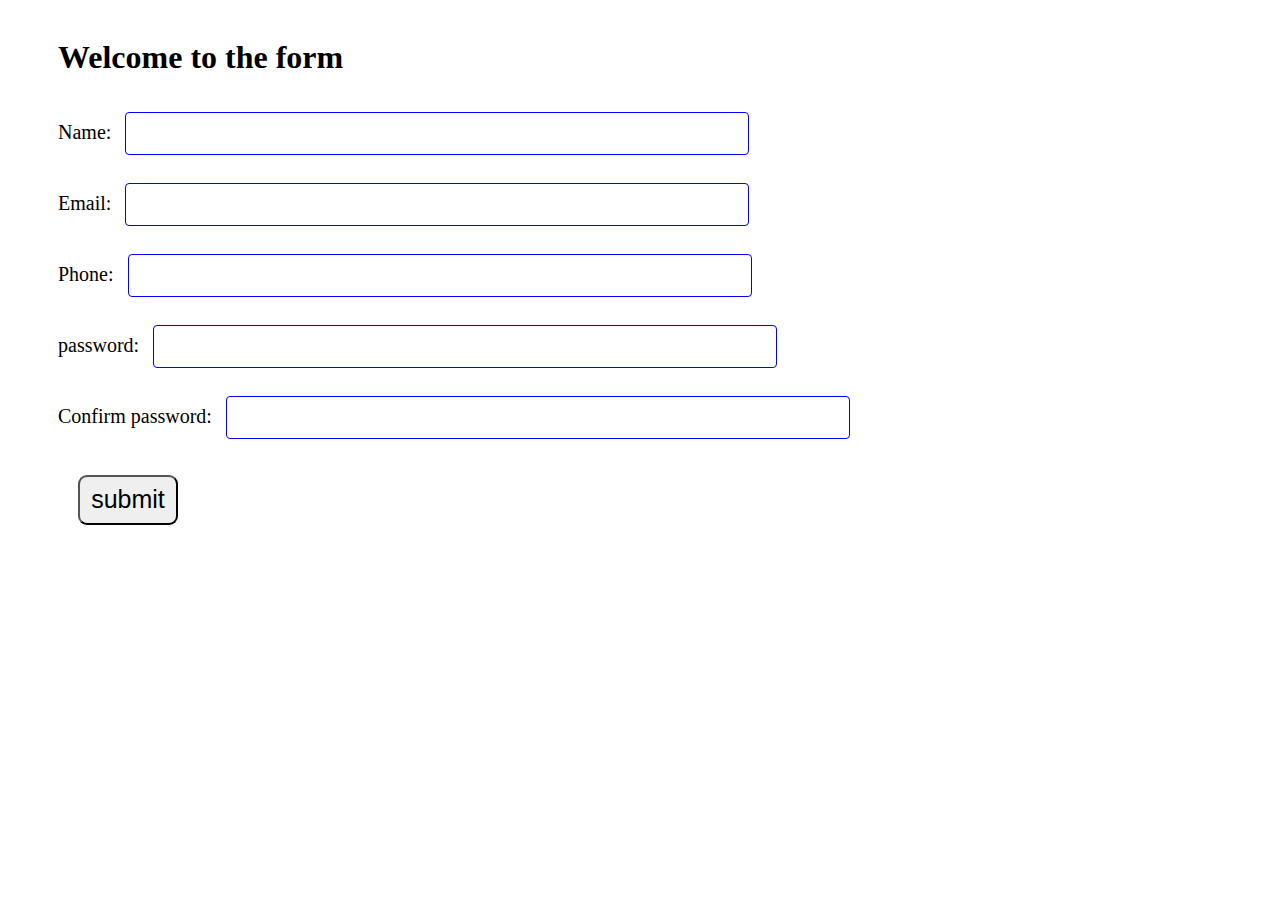
<file: Javascript_Tutorial/FormValidation/index.html>
<!DOCTYPE html>
<html lang="en">

<head>
    <meta charset="UTF-8">
    <meta name="viewport" content="width=device-width, initial-scale=1.0">
    <title>Form Validation</title>
    <style>
        body {
            padding: 10px 50px;
        }

        .formdesign {
            font-size: 20px;
        }

        .formdesign input {
            width: 50%;
            padding: 12px 20px;
            border: 1px solid blue;
            margin: 14px;
            border-radius: 4px;
            font-size: 15px;
        }

        .formerror {
            color: red;
        }

        .but {
            border-radius: 9px;
            width: 100px;
            height: 50px;
            font-size: 25px;
            margin: 22px 20px;
        }
    </style>
</head>

<body>
    <h1>Welcome to the form</h1>
    <form action="/myaction.php" name="myform" onsubmit="return validateform()" method="post">
        <div class="formdesign" id="name">
            Name:<input type="text" name="fname"><span class="formerror"><b></b></span>
        </div>
        <div class="formdesign" id="email">
            Email:<input type="email" name="femail"><span class="formerror"><b></b></span>
        </div>
        <div class="formdesign" id="phone">
            Phone:<input type="phone" name="fphone"><span class="formerror"><b></b></span>
        </div>
        <div class="formdesign" id="pass">
            password:<input type="password" name="fpass"><span class="formerror"><b></b></span>
        </div>
        <div class="formdesign" id="cpass">
            Confirm password:<input type="password" name="fcpass"><span class="formerror"><b></b></span>
        </div>
        <input class="but" type="submit" value="submit">
    </form>
    <script>
        function clearerror() {
            errors = document.getElementsByClassName('formerror');
            for (let item of errors) {
                item.innerHTML = ""
            }
        }
        function seterror(id, error) {
            //sets error inside tag of id
            element = document.getElementById(id);
            element.getElementsByClassName('formerror')[0].innerHTML = error;
        }
        function validateform() {
            var returnval = true;
            clearerror();
            var name = document.forms['myform']['fname'].value;

            if (name.length < 5) {
                seterror("name", "*Length of name is too short");
                returnval = false
            }
            if (name.length == 0) {
                seterror("name", "*Please Enter name");
                returnval = false
            }
            var email = document.forms['myform']['femail'].value;

            if (email.length > 40) {
                seterror("email", "*Email is too Long");
                returnval = false
            }
            var phone = document.forms['myform']['fphone'].value;
            if (phone.length != 10) {
                seterror("phone", "Number should be 10 digit");
                returnval = false
            }
            var password = document.forms['myform']['fpass'].value;
            if (!regExp(password)) {
                console.log("Match")
            }
            else{
                console.log("Not")
            }
            if (password.length < 6) {
                seterror("pass", "Password should be atleast 6 characters long");
                console.log(typeof password)
                returnval = false;
            }
            var cpassword = document.forms['myform']['fcpass'].value;
            if (password != cpassword) {
                seterror("cpass", "Password not Match");
                returnval = false;
            }
            return returnval;
        }

        function regExp(password) {
            return password.match(/[1-9]/g)
        }
    </script>
</body>

</html>
</file>
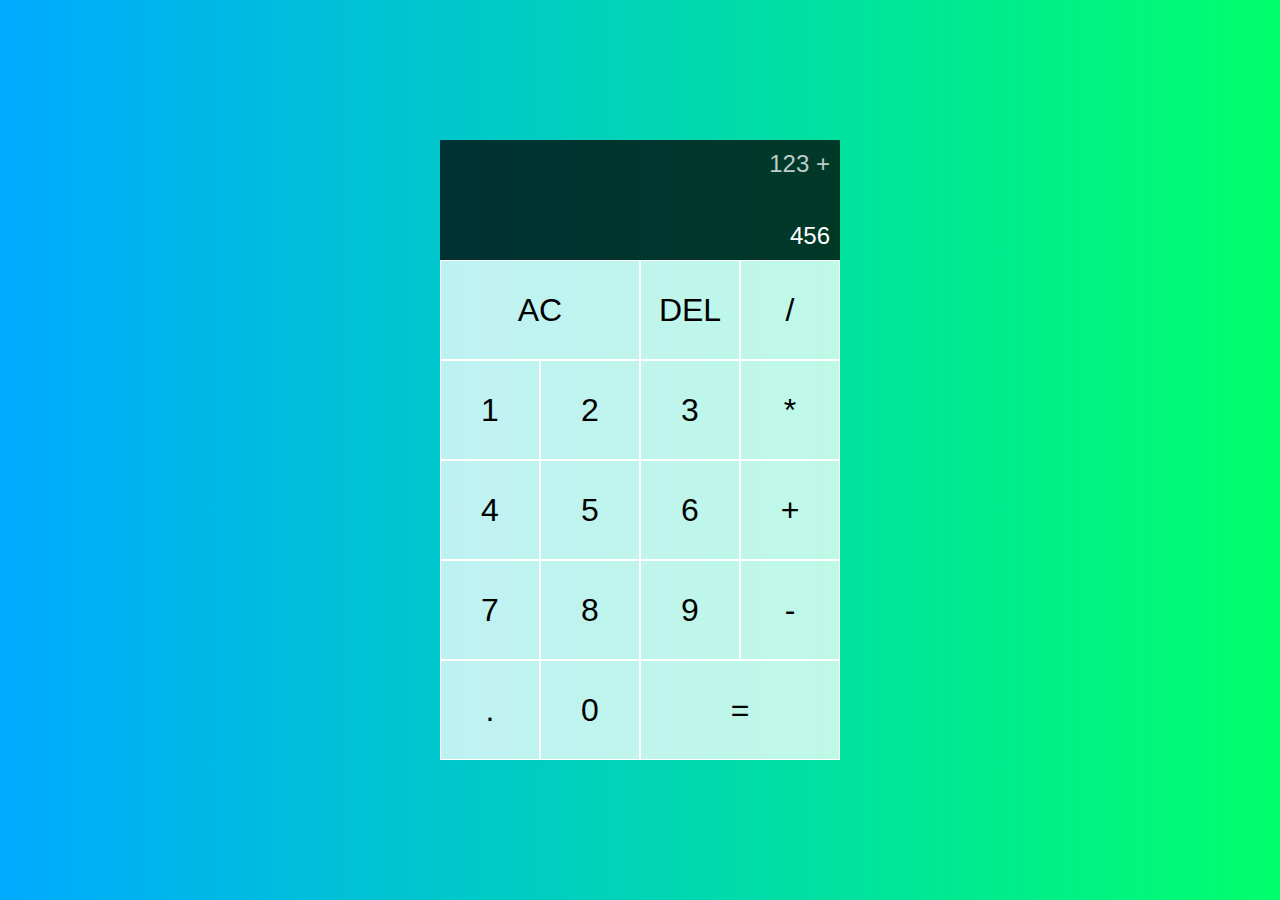
<file: Projects/Calculator/index.html>
<!DOCTYPE html>
<html lang="en">
<head>
    <meta charset="UTF-8">
    <meta name="viewport" content="width=device-width, initial-scale=1.0">
    <title>Claculator</title>
    <link rel="stylesheet" href="Style.css">
</head>
<body>
    <div class="calculator-grid">
        <div class="output">
            <div data-previous-operand class="previous-operand">123 +</div>
            <div data-current-operand class="current-operand">456</div>
        </div>
        <button data-all-clear class="span-two">AC</button>
        <button data-delete>DEL</button>
        <button data-operation>/</button>
        <button data-number>1</button>
        <button data-number>2</button>
        <button data-number>3</button>
        <button data-operation >*</button>
        <button data-number>4</button>
        <button data-number>5</button>
        <button data-number>6</button>
        <button data-operation>+</button>
        <button data-number>7</button>
        <button data-number>8</button>
        <button data-number>9</button>
        <button data-operation>-</button>
        <button data-number>.</button>
        <button data-number>0</button>
        <button data-equals class="span-two">=</button>
    </div>
    <script src="Script.js"></script>
</body>
</html>
</file>
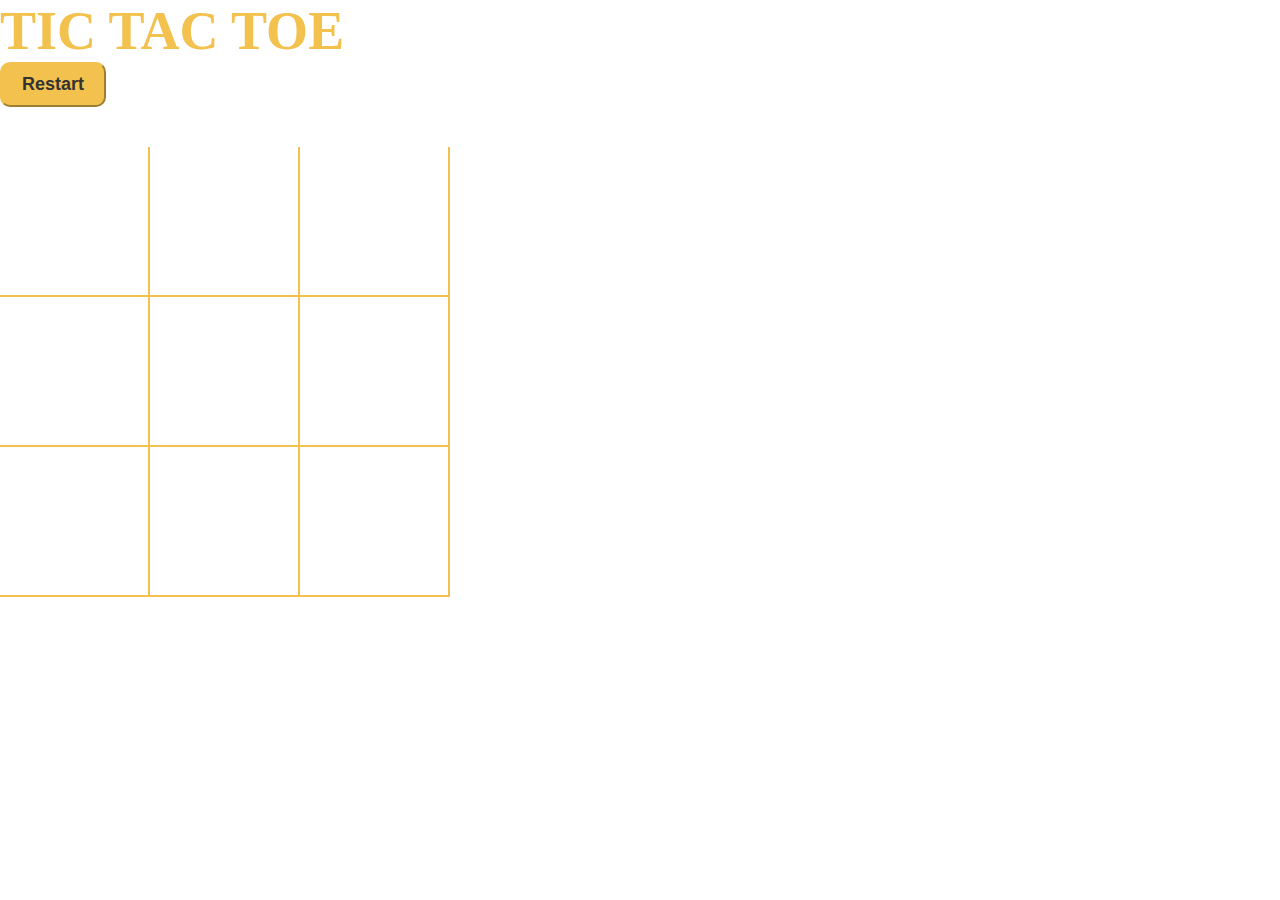
<file: Projects/Tic_Tac_Toe/index.html>
<!DOCTYPE html>
<html lang="en">
<head>
    <meta charset="UTF-8">
    <meta name="viewport" content="width=device-width, initial-scale=1.0">
    <title>Document</title>
    <link rel="stylesheet" href="Style.css">
</head>
<body>
    <div class="container">
        <h1 id="PlayerText">Tic Tac Toe</h1>
        <button id="restartBtn">Restart</button>
        <div id="gameboard">
            <div class="Box" id="0"></div>
            <div class="Box" id="1"></div>
            <div class="Box" id="2"></div>
            <div class="Box" id="3"></div>
            <div class="Box" id="4"></div>
            <div class="Box" id="5"></div>
            <div class="Box" id="6"></div>
            <div class="Box" id="7"></div>
            <div class="Box" id="8"></div>
           
        </div>
    </div>
    <script src="Script.js"></script>
</body>
</html>
</file>
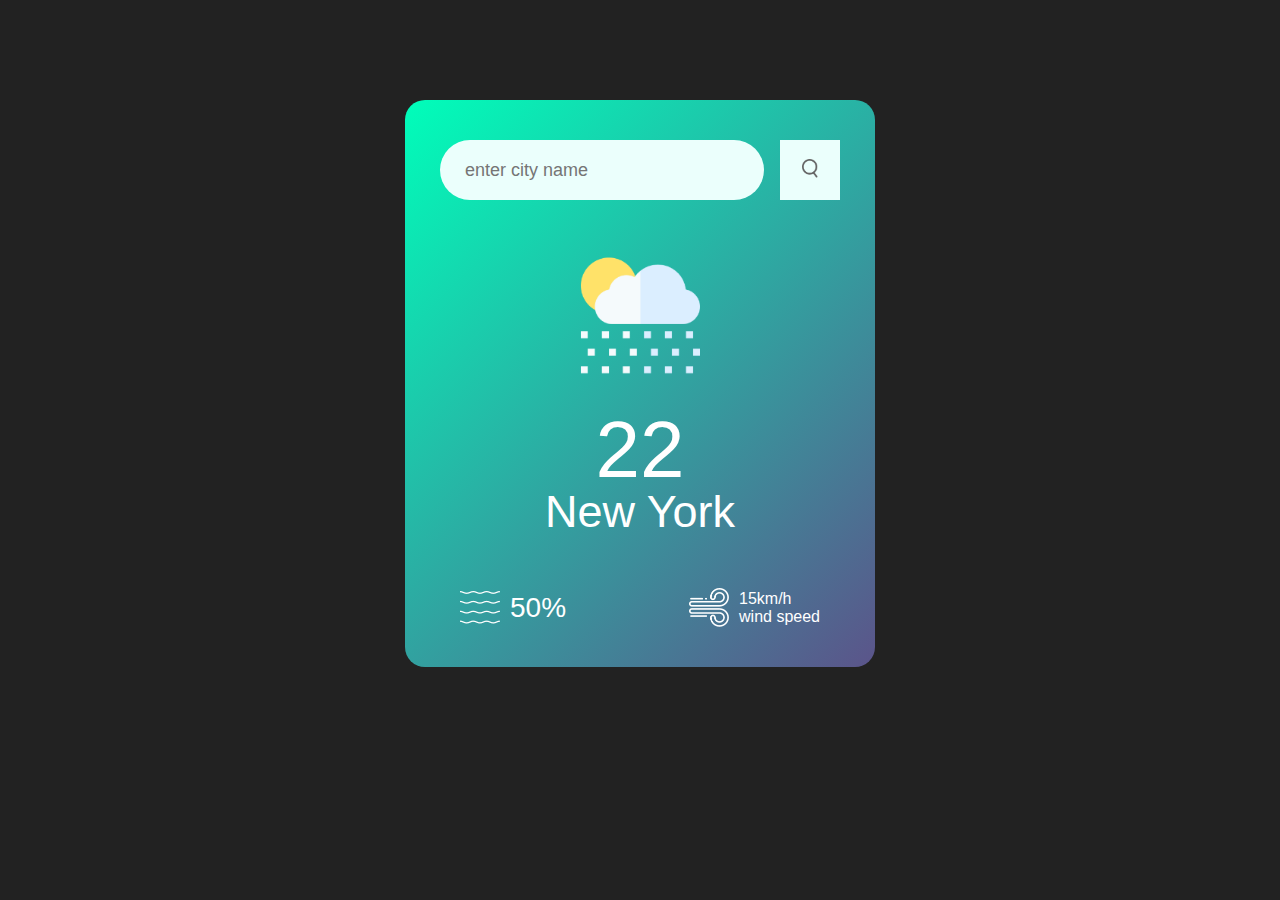
<file: Projects/WeatherApp/index.html>
<!DOCTYPE html>
<html lang="en">
<head>
    <meta charset="UTF-8">
    <meta name="viewport" content="width=device-width, initial-scale=1.0">
    <title>Document</title>
    <link rel="stylesheet" href="Style.css">
</head>
<body>
    <div class="card">
        <div class="search">
            <input type="text" placeholder="enter city name" spellcheck="false">
            <button><img src="images/search.png" alt=""></button>
        </div>
        <div class="weather">
            <img src="images/rain.png" class="weather-icon">
            <h1 class="temp">22</h1>
            <h2 class="city">New York</h2>
            <div class="details">
                <div class="col">
                    <img src="images/humidity.png" alt="">
                    <div>
                        <p class="humidity">50%</p>
                    </div>
                </div>
                <div class="col">
                    <img src="images/wind.png" alt="">
                    <div>
                        <p class="wind">15km/h</p>
                        <p>wind speed</p>
                    </div>
                </div>
            </div>
        </div>
    </div>
</body>
</html>
</file>
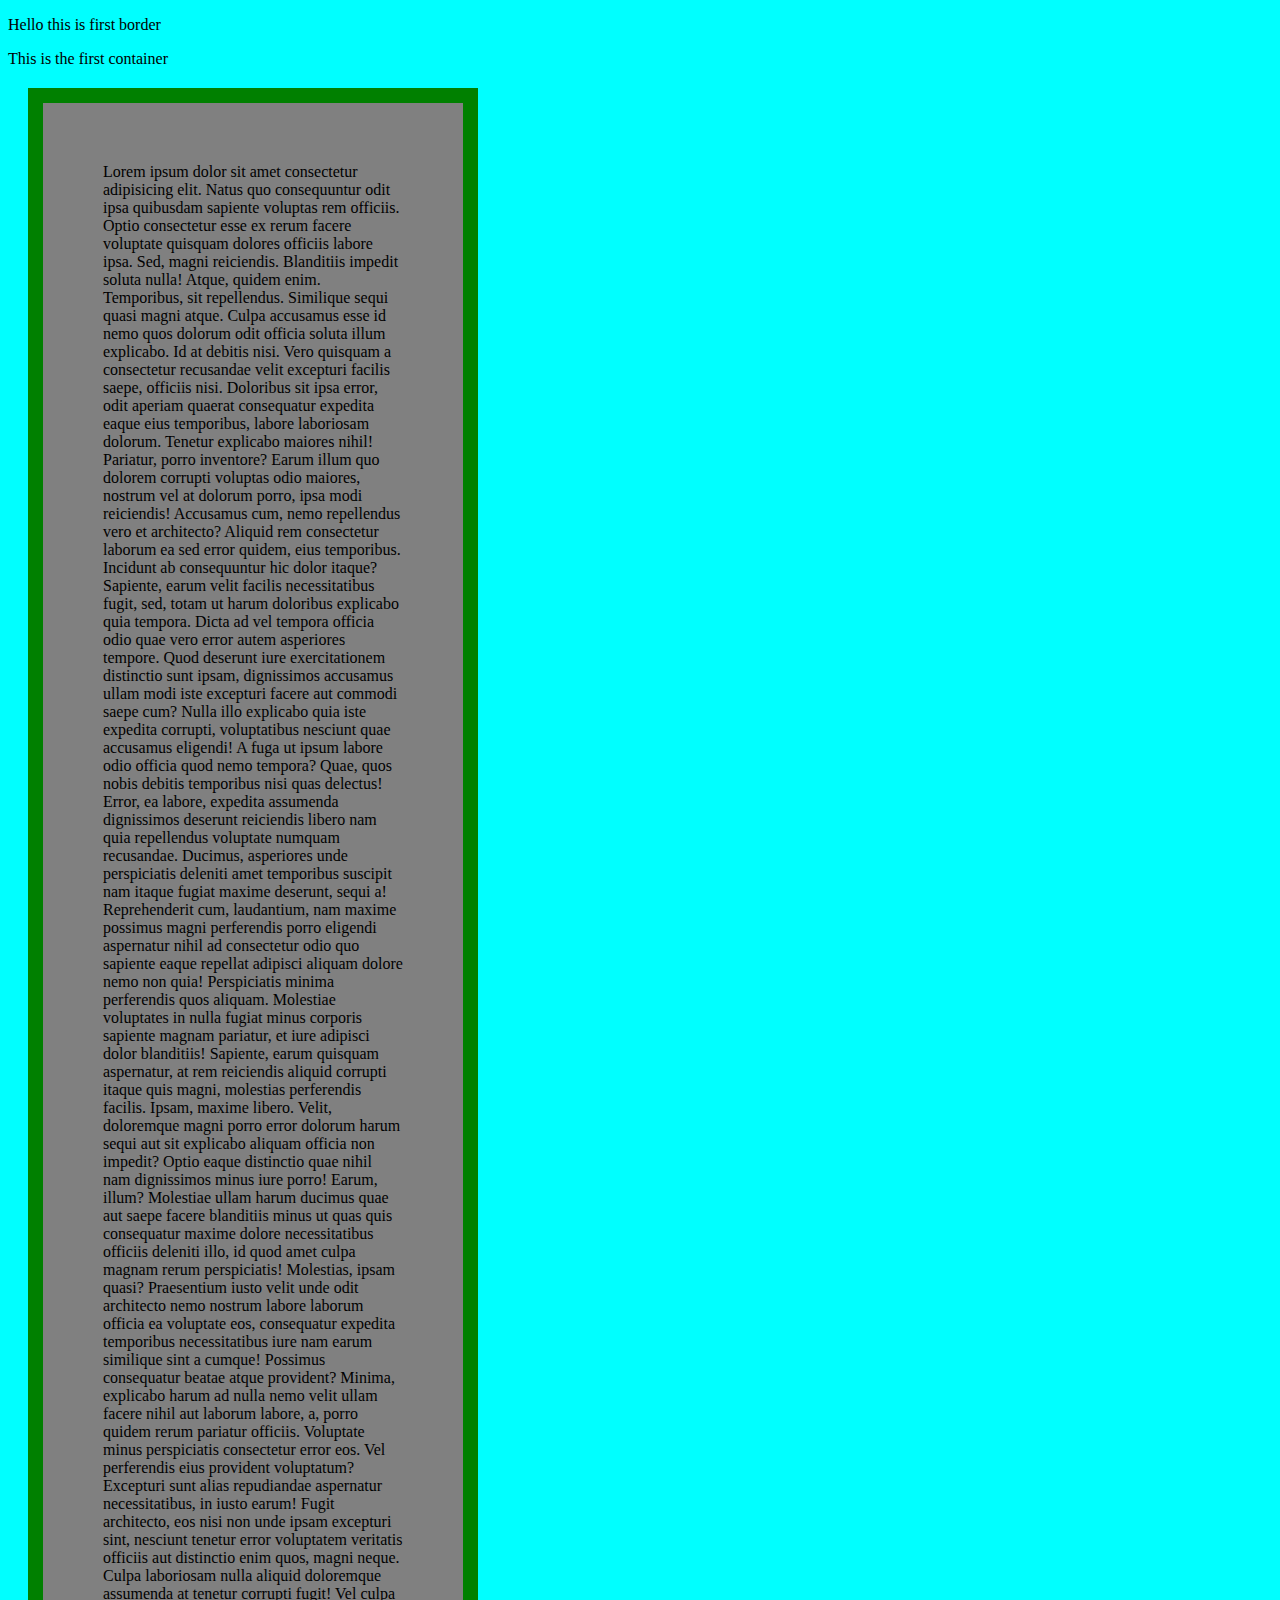
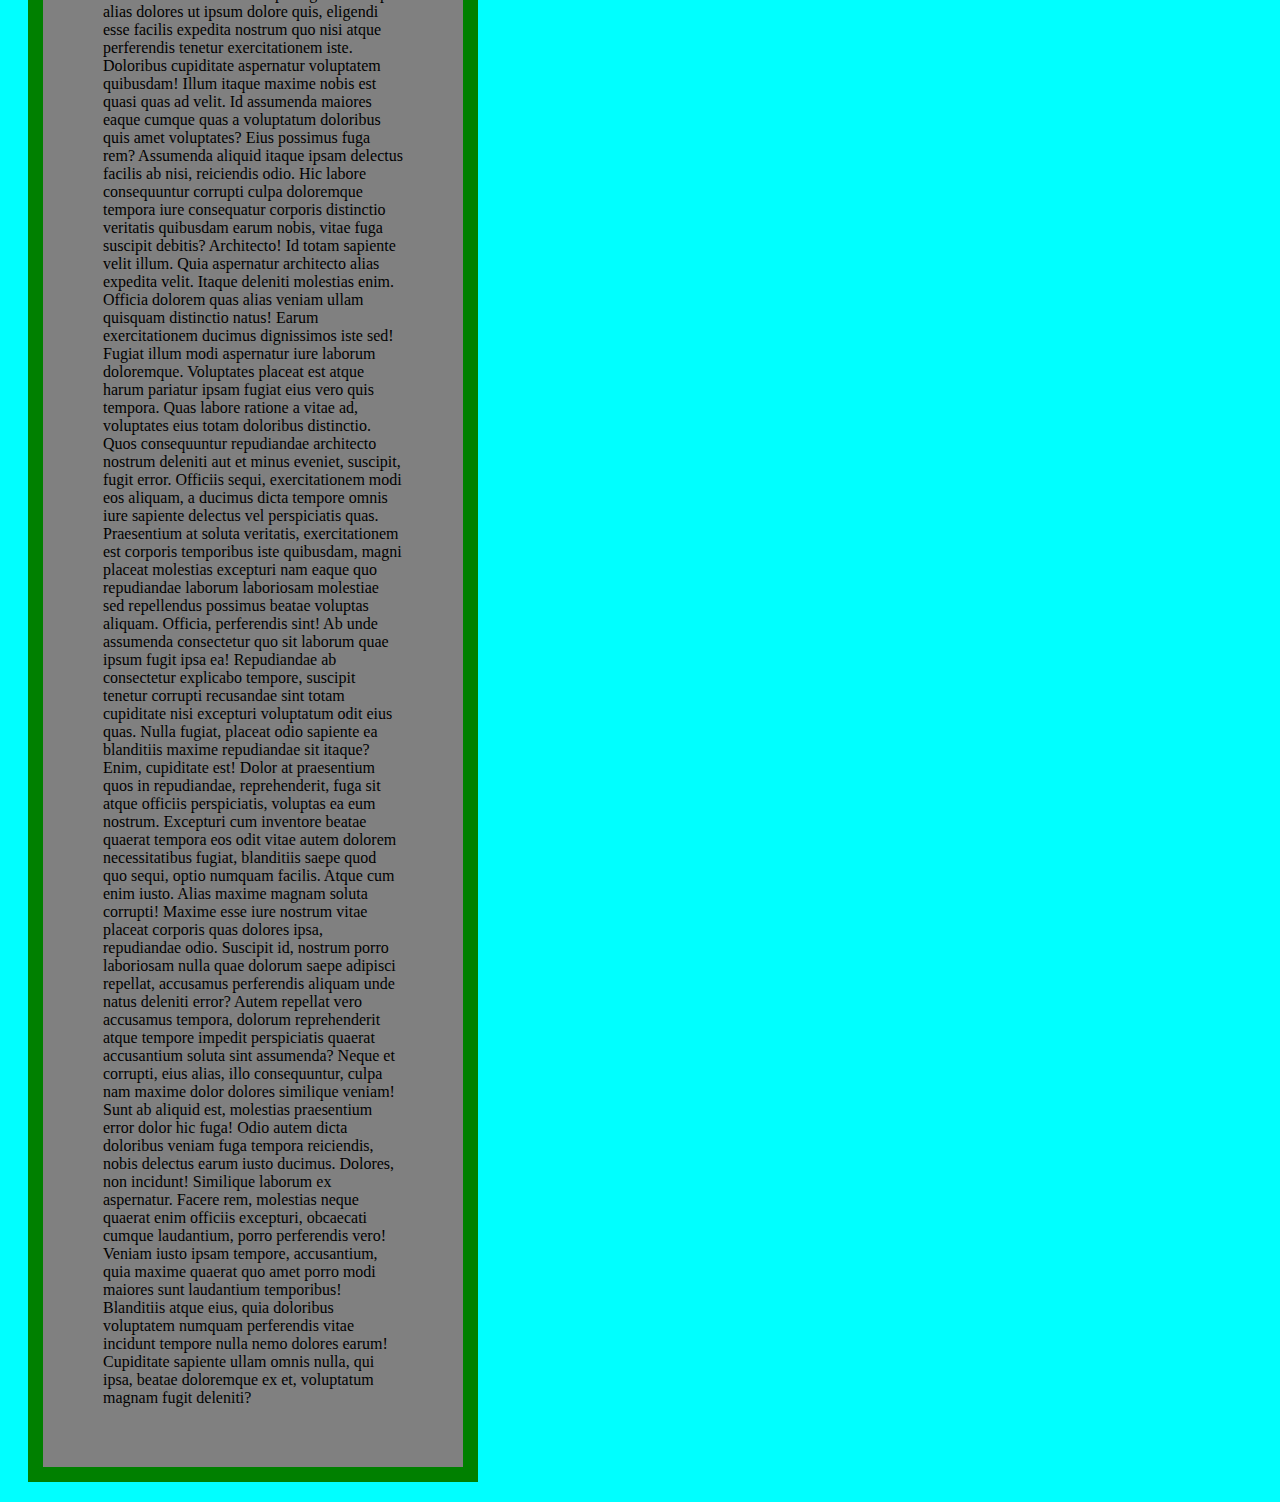
<file: CSS_WebDesign/Borders.html>
<!DOCTYPE html>
<html lang="en">
<head>
    <meta charset="UTF-8">
    <meta name="viewport" content="width=device-width, initial-scale=1.0">
    <title>Document</title>
    <link rel="stylesheet" href="./CSS/Borders.css">
</head>
<body>
    <p>Hello this is first border</p>
    <div class="container">This is the first container    
    </div>
    <div class="container2">
        Lorem ipsum dolor sit amet consectetur adipisicing elit. Natus quo consequuntur odit ipsa quibusdam sapiente voluptas rem officiis. Optio consectetur esse ex rerum facere voluptate quisquam dolores officiis labore ipsa.
        Sed, magni reiciendis. Blanditiis impedit soluta nulla! Atque, quidem enim. Temporibus, sit repellendus. Similique sequi quasi magni atque. Culpa accusamus esse id nemo quos dolorum odit officia soluta illum explicabo.
        Id at debitis nisi. Vero quisquam a consectetur recusandae velit excepturi facilis saepe, officiis nisi. Doloribus sit ipsa error, odit aperiam quaerat consequatur expedita eaque eius temporibus, labore laboriosam dolorum.
        Tenetur explicabo maiores nihil! Pariatur, porro inventore? Earum illum quo dolorem corrupti voluptas odio maiores, nostrum vel at dolorum porro, ipsa modi reiciendis! Accusamus cum, nemo repellendus vero et architecto?
        Aliquid rem consectetur laborum ea sed error quidem, eius temporibus. Incidunt ab consequuntur hic dolor itaque? Sapiente, earum velit facilis necessitatibus fugit, sed, totam ut harum doloribus explicabo quia tempora.
        Dicta ad vel tempora officia odio quae vero error autem asperiores tempore. Quod deserunt iure exercitationem distinctio sunt ipsam, dignissimos accusamus ullam modi iste excepturi facere aut commodi saepe cum?
        Nulla illo explicabo quia iste expedita corrupti, voluptatibus nesciunt quae accusamus eligendi! A fuga ut ipsum labore odio officia quod nemo tempora? Quae, quos nobis debitis temporibus nisi quas delectus!
        Error, ea labore, expedita assumenda dignissimos deserunt reiciendis libero nam quia repellendus voluptate numquam recusandae. Ducimus, asperiores unde perspiciatis deleniti amet temporibus suscipit nam itaque fugiat maxime deserunt, sequi a!
        Reprehenderit cum, laudantium, nam maxime possimus magni perferendis porro eligendi aspernatur nihil ad consectetur odio quo sapiente eaque repellat adipisci aliquam dolore nemo non quia! Perspiciatis minima perferendis quos aliquam.
        Molestiae voluptates in nulla fugiat minus corporis sapiente magnam pariatur, et iure adipisci dolor blanditiis! Sapiente, earum quisquam aspernatur, at rem reiciendis aliquid corrupti itaque quis magni, molestias perferendis facilis.
        Ipsam, maxime libero. Velit, doloremque magni porro error dolorum harum sequi aut sit explicabo aliquam officia non impedit? Optio eaque distinctio quae nihil nam dignissimos minus iure porro! Earum, illum?
        Molestiae ullam harum ducimus quae aut saepe facere blanditiis minus ut quas quis consequatur maxime dolore necessitatibus officiis deleniti illo, id quod amet culpa magnam rerum perspiciatis! Molestias, ipsam quasi?
        Praesentium iusto velit unde odit architecto nemo nostrum labore laborum officia ea voluptate eos, consequatur expedita temporibus necessitatibus iure nam earum similique sint a cumque! Possimus consequatur beatae atque provident?
        Minima, explicabo harum ad nulla nemo velit ullam facere nihil aut laborum labore, a, porro quidem rerum pariatur officiis. Voluptate minus perspiciatis consectetur error eos. Vel perferendis eius provident voluptatum?
        Excepturi sunt alias repudiandae aspernatur necessitatibus, in iusto earum! Fugit architecto, eos nisi non unde ipsam excepturi sint, nesciunt tenetur error voluptatem veritatis officiis aut distinctio enim quos, magni neque.
        Culpa laboriosam nulla aliquid doloremque assumenda at tenetur corrupti fugit! Vel culpa alias dolores ut ipsum dolore quis, eligendi esse facilis expedita nostrum quo nisi atque perferendis tenetur exercitationem iste.
        Doloribus cupiditate aspernatur voluptatem quibusdam! Illum itaque maxime nobis est quasi quas ad velit. Id assumenda maiores eaque cumque quas a voluptatum doloribus quis amet voluptates? Eius possimus fuga rem?
        Assumenda aliquid itaque ipsam delectus facilis ab nisi, reiciendis odio. Hic labore consequuntur corrupti culpa doloremque tempora iure consequatur corporis distinctio veritatis quibusdam earum nobis, vitae fuga suscipit debitis? Architecto!
        Id totam sapiente velit illum. Quia aspernatur architecto alias expedita velit. Itaque deleniti molestias enim. Officia dolorem quas alias veniam ullam quisquam distinctio natus! Earum exercitationem ducimus dignissimos iste sed!
        Fugiat illum modi aspernatur iure laborum doloremque. Voluptates placeat est atque harum pariatur ipsam fugiat eius vero quis tempora. Quas labore ratione a vitae ad, voluptates eius totam doloribus distinctio.
        Quos consequuntur repudiandae architecto nostrum deleniti aut et minus eveniet, suscipit, fugit error. Officiis sequi, exercitationem modi eos aliquam, a ducimus dicta tempore omnis iure sapiente delectus vel perspiciatis quas.
        Praesentium at soluta veritatis, exercitationem est corporis temporibus iste quibusdam, magni placeat molestias excepturi nam eaque quo repudiandae laborum laboriosam molestiae sed repellendus possimus beatae voluptas aliquam. Officia, perferendis sint!
        Ab unde assumenda consectetur quo sit laborum quae ipsum fugit ipsa ea! Repudiandae ab consectetur explicabo tempore, suscipit tenetur corrupti recusandae sint totam cupiditate nisi excepturi voluptatum odit eius quas.
        Nulla fugiat, placeat odio sapiente ea blanditiis maxime repudiandae sit itaque? Enim, cupiditate est! Dolor at praesentium quos in repudiandae, reprehenderit, fuga sit atque officiis perspiciatis, voluptas ea eum nostrum.
        Excepturi cum inventore beatae quaerat tempora eos odit vitae autem dolorem necessitatibus fugiat, blanditiis saepe quod quo sequi, optio numquam facilis. Atque cum enim iusto. Alias maxime magnam soluta corrupti!
        Maxime esse iure nostrum vitae placeat corporis quas dolores ipsa, repudiandae odio. Suscipit id, nostrum porro laboriosam nulla quae dolorum saepe adipisci repellat, accusamus perferendis aliquam unde natus deleniti error?
        Autem repellat vero accusamus tempora, dolorum reprehenderit atque tempore impedit perspiciatis quaerat accusantium soluta sint assumenda? Neque et corrupti, eius alias, illo consequuntur, culpa nam maxime dolor dolores similique veniam!
        Sunt ab aliquid est, molestias praesentium error dolor hic fuga! Odio autem dicta doloribus veniam fuga tempora reiciendis, nobis delectus earum iusto ducimus. Dolores, non incidunt! Similique laborum ex aspernatur.
        Facere rem, molestias neque quaerat enim officiis excepturi, obcaecati cumque laudantium, porro perferendis vero! Veniam iusto ipsam tempore, accusantium, quia maxime quaerat quo amet porro modi maiores sunt laudantium temporibus!
        Blanditiis atque eius, quia doloribus voluptatem numquam perferendis vitae incidunt tempore nulla nemo dolores earum! Cupiditate sapiente ullam omnis nulla, qui ipsa, beatae doloremque ex et, voluptatum magnam fugit deleniti?
    </div>

</body>
</html>
</file>
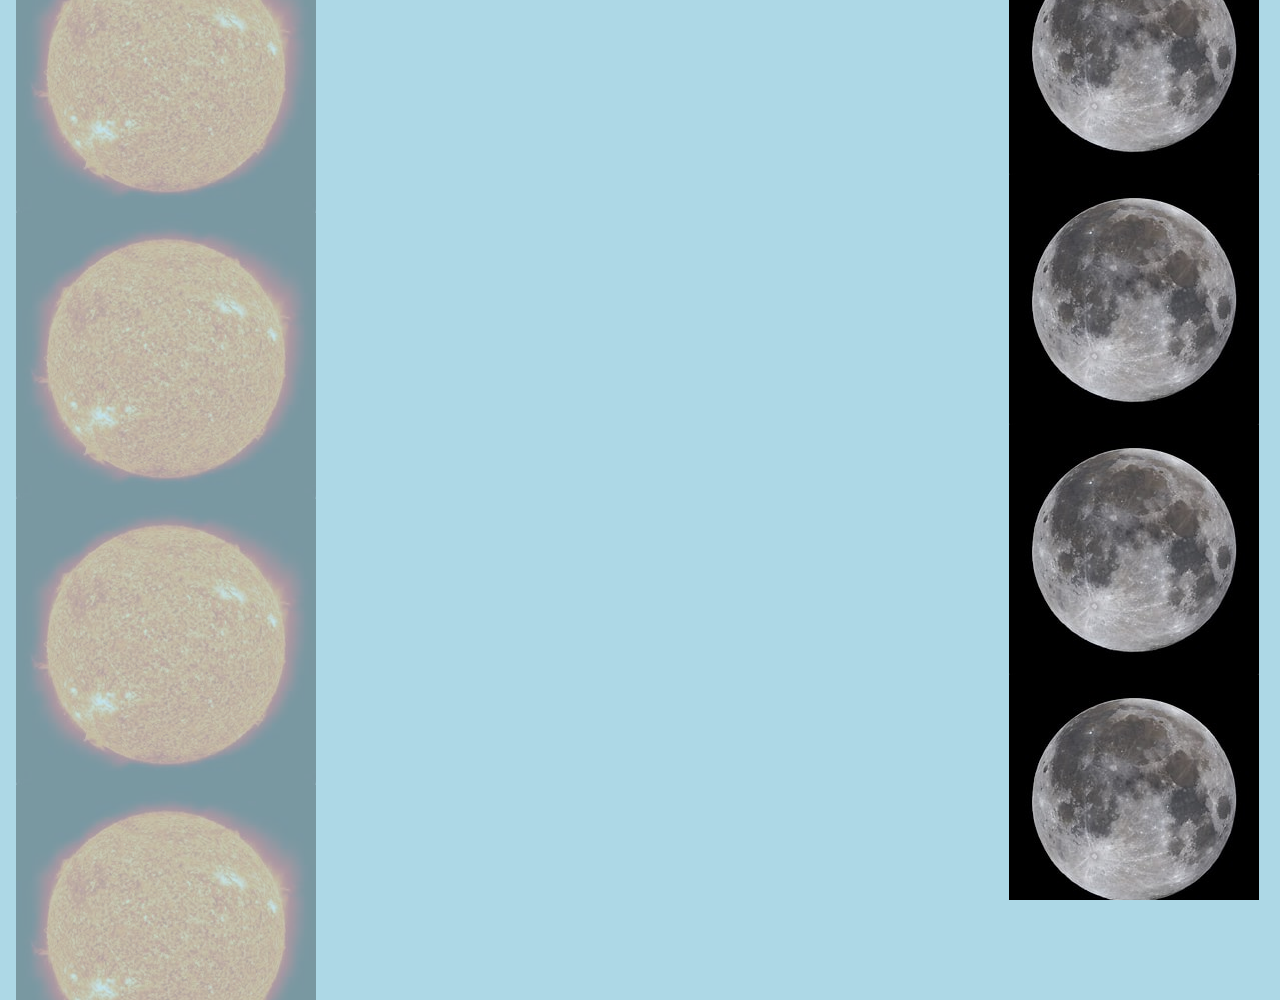
<file: CSS_WebDesign/HTML/Backgound_Attachment.html>
<!DOCTYPE html>
<html lang="en">
<head>
    <meta charset="UTF-8">
    <meta name="viewport" content="width=device-width, initial-scale=1.0">
    <style>
        body {
            margin: 0;
            padding: 0;
            background-image: url(th.jpeg);
            background-color: lightblue;
            opacity: 0.3;
            background-repeat: repeat-y;
            background-position: left 98% bottom 150%;
            background-attachment: fixed;
            
        }
        .sun{
            background-image: url("OIP.jpeg");
            background-repeat: repeat-y;
            height: 1000px;
            width:1094px;
            background-position: right 98% top 150% ;
            background-attachment:scroll scroll;
        }
        /*.moon{
            height: 300px;
            width: 300px;
            background-image: url(th.jpeg);
            /* background-repeat: repeat-y; */
           /* background-position: left;

        }*/
    </style>
    <title>Document</title>
</head>
<body>
    <div class="sun">
    </div>
    <div class="moon"></div>
</body>
</html>
</file>
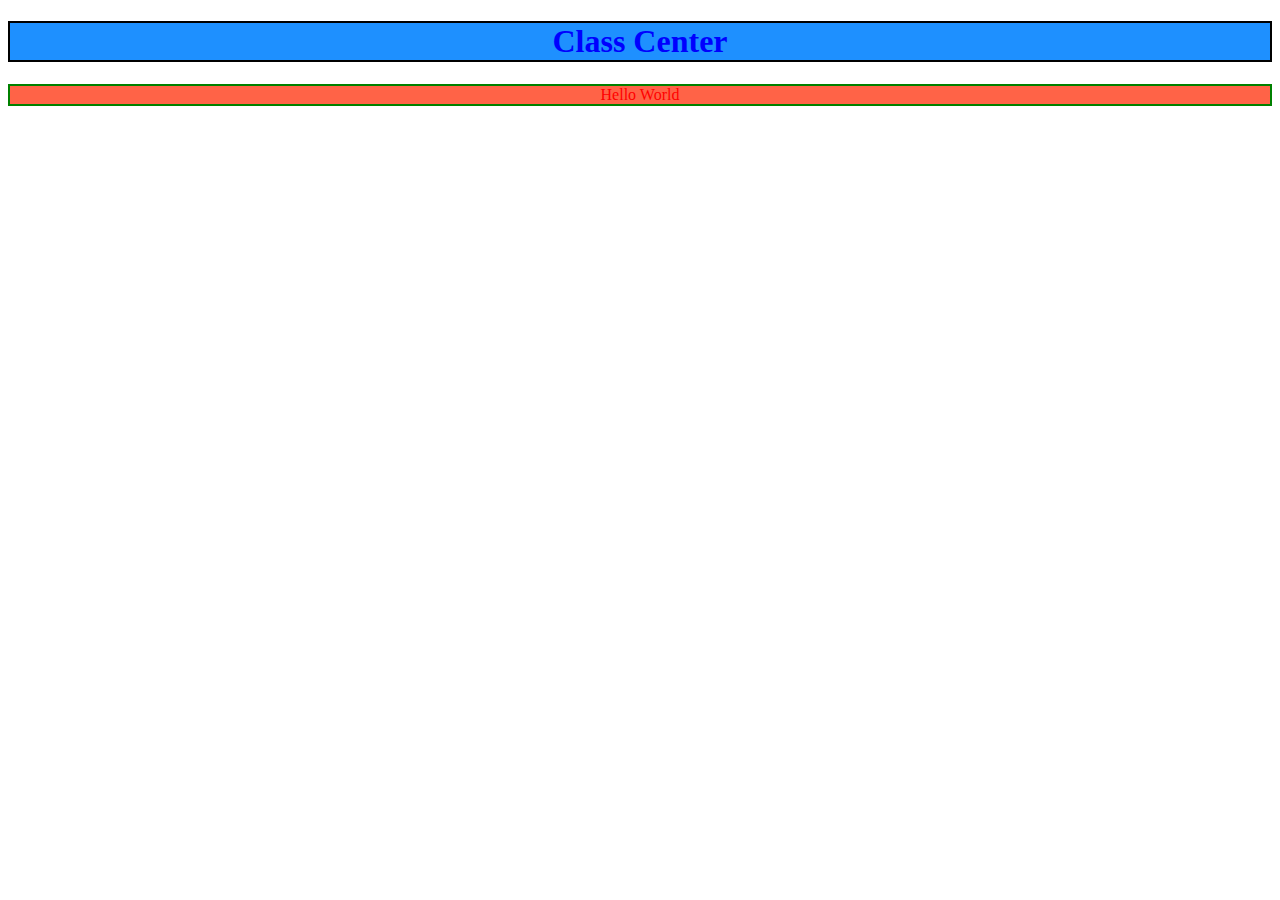
<file: CSS_WebDesign/HTML/Selectors.html>
<!DOCTYPE html>
<html lang="en">
<head>
    <meta charset="UTF-8">
    <meta name="viewport" content="width=device-width, initial-scale=1.0">
    <title>Document</title>
    <style>
        p {
            text-align: center;
            color:red;
            background-color: tomato;
            border: 2px solid green;
        }
        .center{
            border: 2px solid black;
            text-align: center;
            color: blue;
            background-color: dodgerblue;
        }
    </style>
</head>
<body>
    <h1 class="center">Class Center</h1>
    <p>Hello World</p>
</body>
</html>
</file>
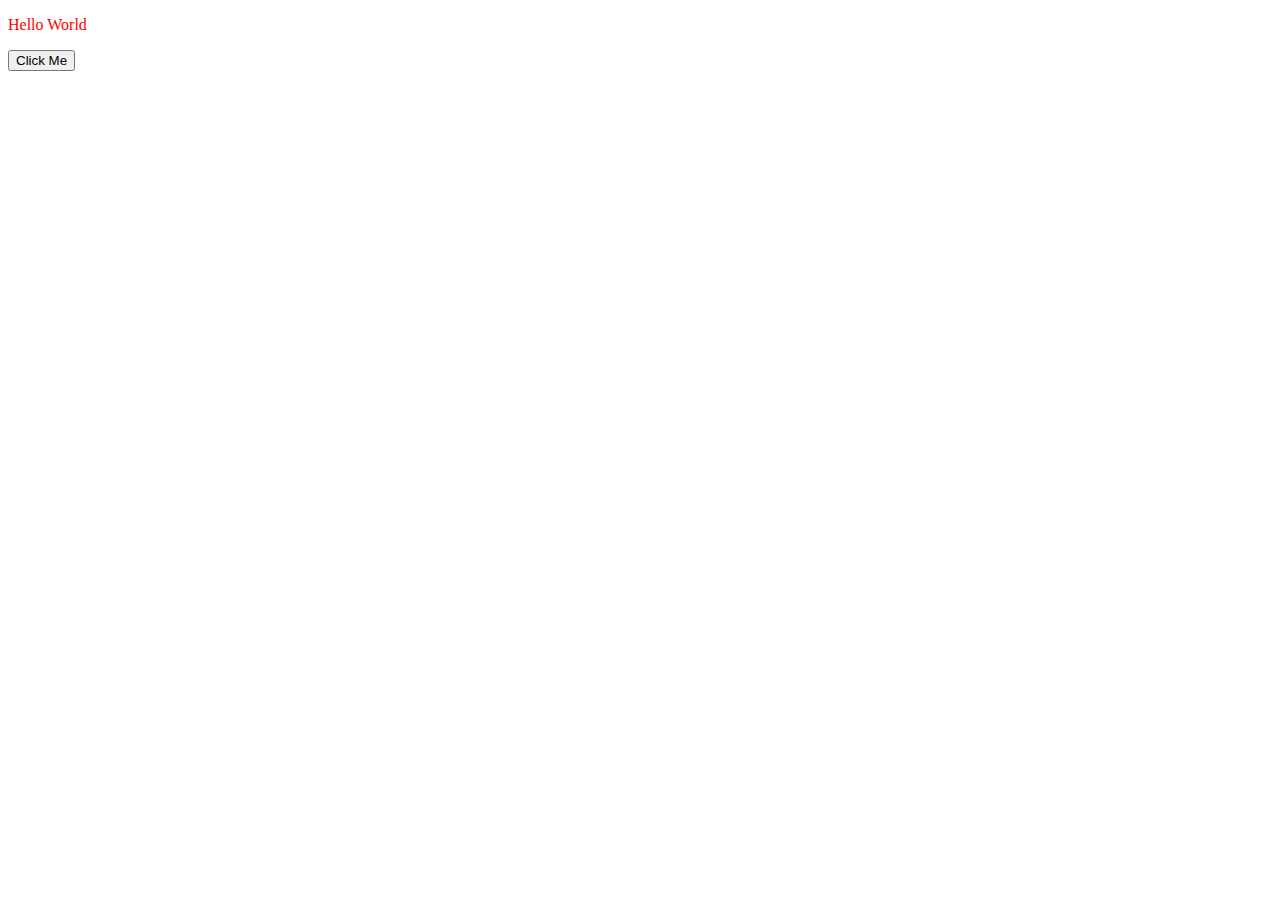
<file: Javascript_Tutorial/DOM_Tutorial/DOM_CSS.html>
<!DOCTYPE html>
<html lang="en">
<head>
    <meta charset="UTF-8">
    <meta name="viewport" content="width=device-width, initial-scale=1.0">
    <title>Document</title>
</head>
<body>
    <p id="p">Hello World</p>
    <button type="button" onclick="document.getElementById('p').style.color='blue'">Click Me</button>
    <script>
        document.getElementById("p").style.color="red";
    </script>
</body>
</html>
</file>
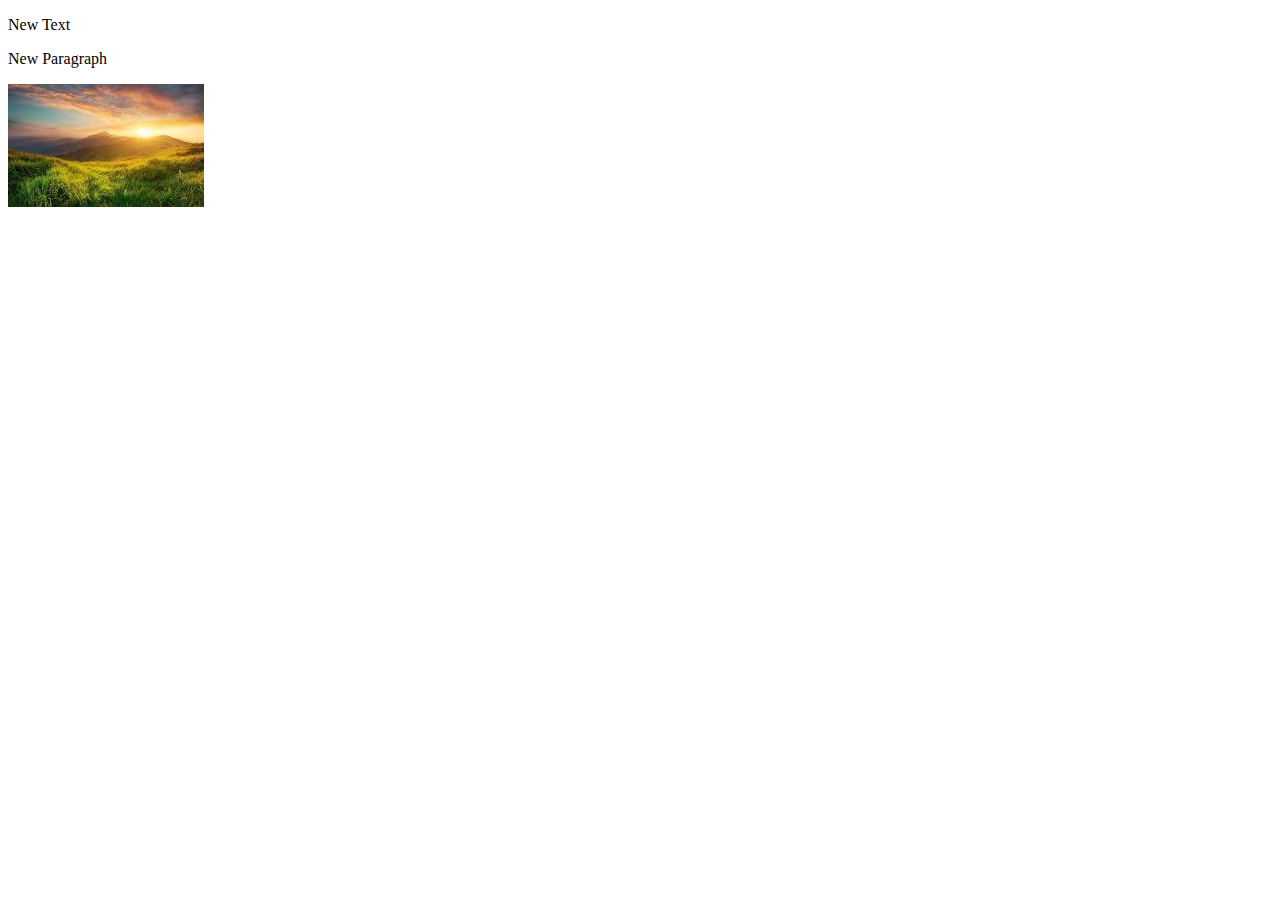
<file: Javascript_Tutorial/DOM_Tutorial/DOM_Methods.html>
<!DOCTYPE html>
<html lang="en">
<head>
    <meta charset="UTF-8">
    <meta name="viewport" content="width=device-width, initial-scale=1.0">
    <title>Document</title>
</head>
<body>
    <p id="demo"></p>
    <p id="intro">this the dom</p>
    <p id="Demo"></p>
    <p class="dell"></p>
    <img src="smiley.jpg" id="myImage" alt="">
    <script>
        // const element = document.getElementById("intro").innerHTML;
        // document.getElementById("demo").innerHTML="Hello Wolrd";
        // document.getElementsByTagName("p");
        // document.getElementById("Demo").innerHTML=`${element}`;
        // document.getElementsByClassName("dell").innerHTML=`${element}`
        //Finding HTML Elements by css selector

        //Changing HTML Content
        document.getElementById("demo").innerHTML="New Text";
        const element = document.getElementById("intro");
        element.innerHTML="New Paragraph"
        //Changing the value of an attribute
        document.getElementById("myImage").src = "landscape.jpg"

    </script>
</body>
</html>
</file>
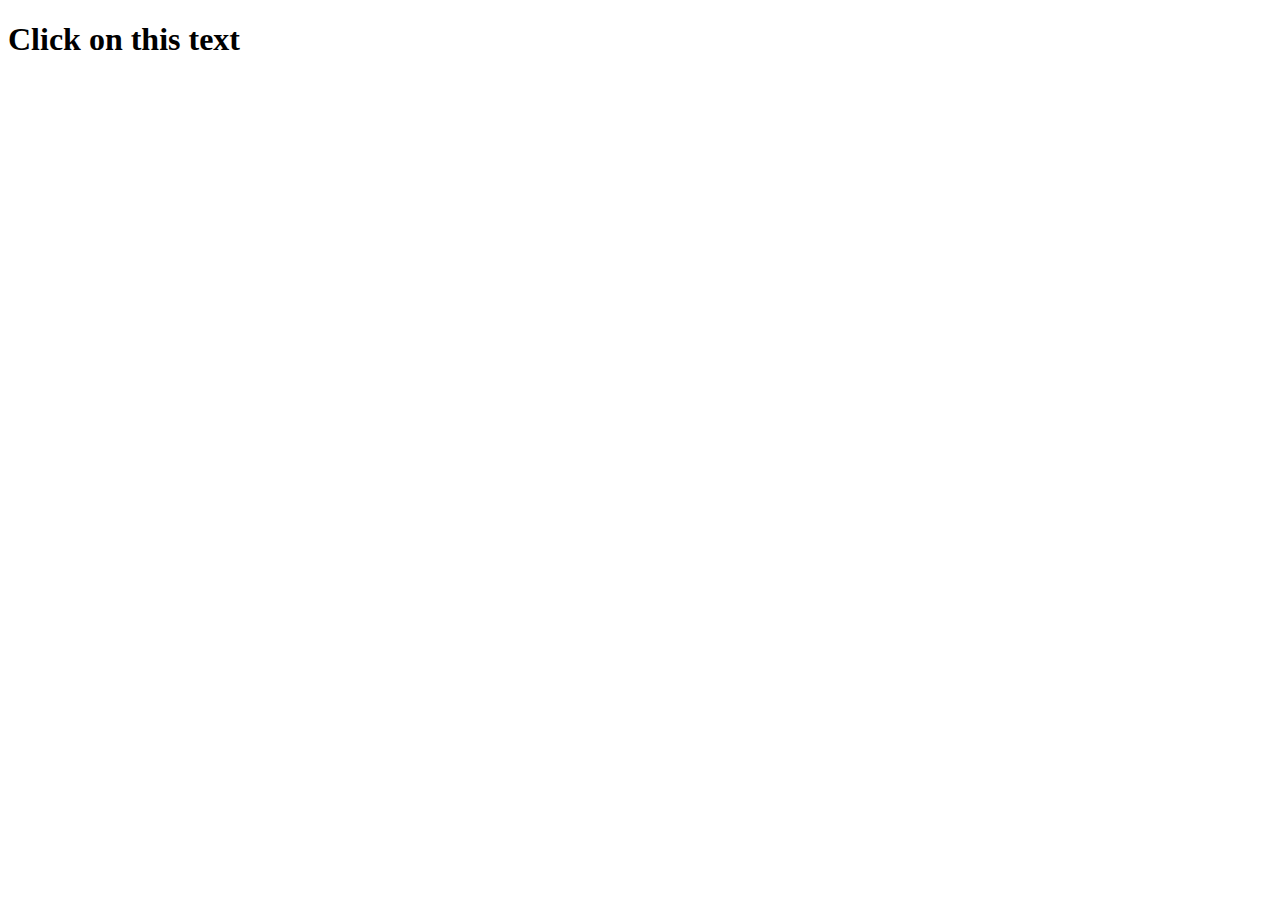
<file: Javascript_Tutorial/DOM_Tutorial/Events.html>
<!DOCTYPE html>
<html lang="en">
<head>
    <meta charset="UTF-8">
    <meta name="viewport" content="width=device-width, initial-scale=1.0">
    <title>Document</title>
</head>
<body>
    <h1 ondblclick="displayDate(this)" onclick="changeText(this)">Click on this text</h1>
    <script>
        function changeText(id){
            id.innerHTML = "Oops!";
        }
        function displayDate(id){
            id.innerHTML = Date();
        }
    </script>
</body>
</html>
</file>
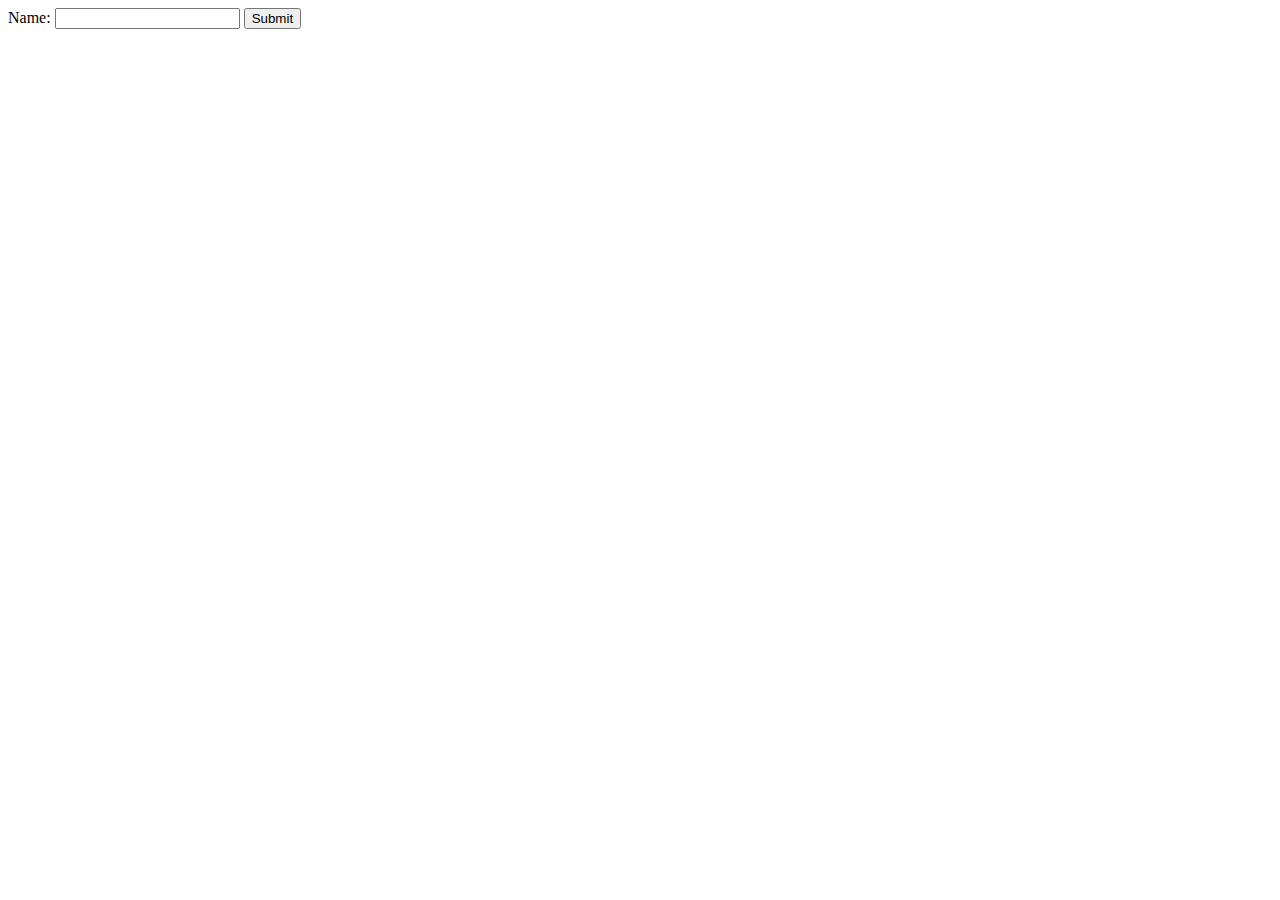
<file: Javascript_Tutorial/DOM_Tutorial/Forms.html>
<!DOCTYPE html>
<html lang="en">
<head>
    <meta charset="UTF-8">
    <meta name="viewport" content="width=device-width, initial-scale=1.0">
    <title>Document</title>
</head>
<body>

    <form name="myForm"  onsubmit="return validateForm()" method="post">
        Name: <input type="text" name="fname">
        <input type="submit" value="Submit">
      </form>
    <script>
        function validateForm() {
  let x = document.forms["myForm"]["fname"].value;
  if (x == "") {
    alert("Name must be filled out");
    return false;
  }
}
    </script>
</body>
</html>
</file>
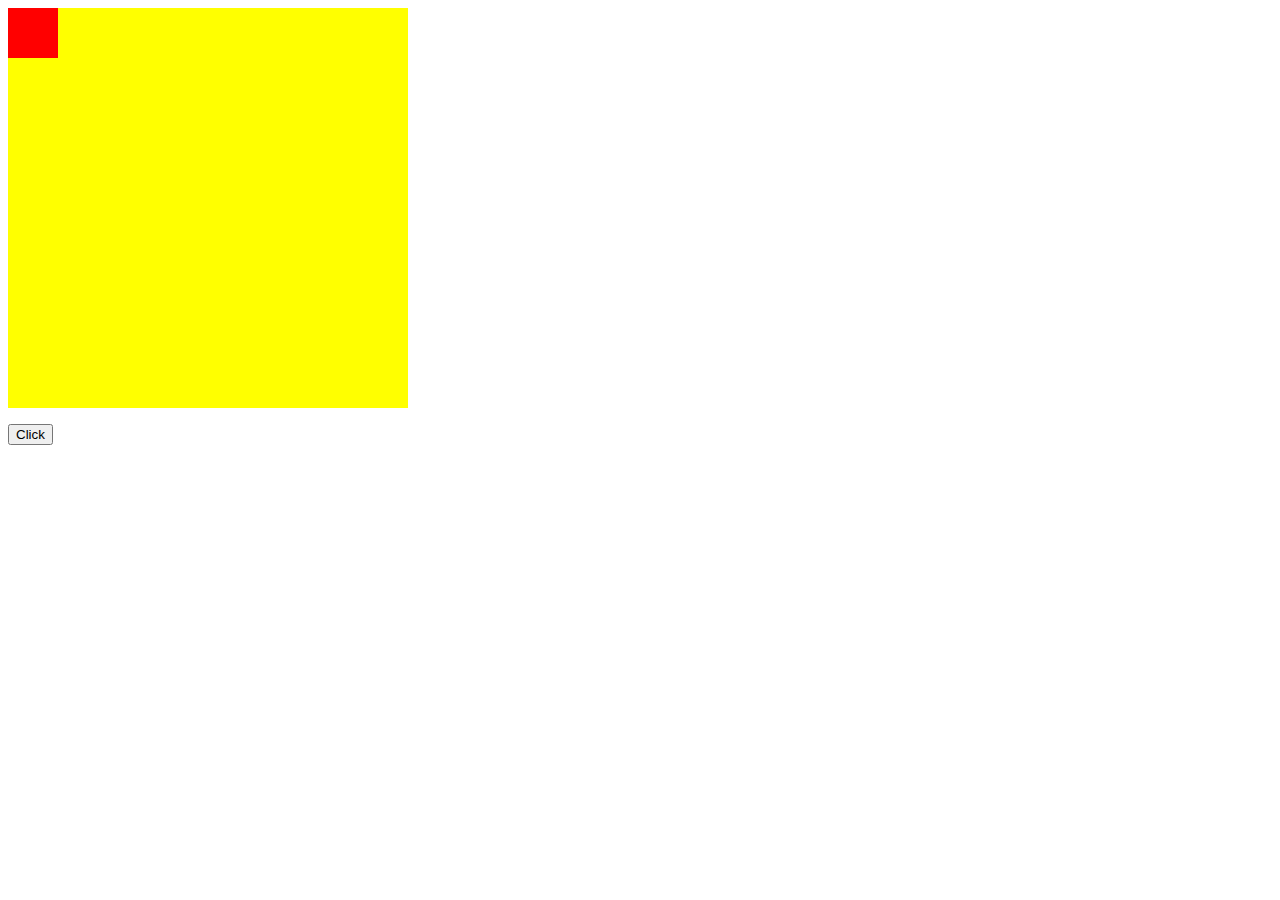
<file: Javascript_Tutorial/DOM_Tutorial/JS_Animation.html>
<!DOCTYPE html>
<html lang="en">

<head>
   <meta charset="UTF-8">
   <meta name="viewport" content="width=device-width, initial-scale=1.0">
   <title>Document</title>
   <style>
      #container {
         width: 400px;
         height: 400px;
         position: relative;
         background: yellow;
      }

      #animate {
         width: 50px;
         height: 50px;
         position: absolute;
         background: red;
      }
   </style>
</head>

<body>
   <div id="container">
      <div id="animate"></div>
   </div>
   <p><button onclick="myMove()">Click</button></p>
   <script>
      function myMove() {
         let id = null;
         const elem = document.getElementById("animate");
         let poss = 0;
         clearInterval(id)
         id = setInterval(fname, 5);
         function fname() {
            if (poss == 350) {
               clearInterval(id);
            } else {
               poss++;
               elem.style.top = poss + "px";
               elem.style.left = poss + "px";
            }
         }
      }
   

   </script>
</body>

</html>
</file>
<file: Projects/Calculator/Style.css>
*, *::before, *::after{
    box-sizing: border-box;
    font-family: 'Franklin Gothic Medium', 'Arial Narrow', Arial, sans-serif;
    font-weight: normal;
}
body{
    padding: 0;
    margin: 0;
    background: linear-gradient(to right, #00AAFF,#00FF6c);
}
.calculator-grid{
    display: grid;
    justify-content: center;
    align-content: center;
    min-height: 100vh;
    grid-template-columns: repeat(4, 100px);
    grid-template-rows: minmax(120px,auto)repeat(5, 100px)
}

.calculator-grid>button{
    cursor: pointer;
    font-size: 2rem;
    border: 1px, solid white;
    outline: none;
    background-color: rgba(255, 255, 255, .75);
}

.calculator-grid > button:hover{
    background-color: rgba(255, 255, 255, .9);
}
.span-two{
    grid-column: span 2;
}
.output{
    grid-column: 1 / -1;
    background-color: rgba(0, 0, 0, .75);
    display: flex;
    align-items: flex-end;
    justify-content: space-between;
    flex-direction: column;
    padding: 10px;
    word-wrap: break-word;
    word-break: break-all;
}
.output .previous-operand{
    color: rgba(255, 255, 255, .75);
    font-size: 1.5rem;
}
.output .current-operand{
    color: white;
    font-size: 1.5rem;
}
</file>
<file: Projects/Tic_Tac_Toe/Style.css>
*{
    padding: 0;
    margin: 0;box-sizing: border-box;
}
:root{
    --orange:#F2C14E;
    --winning-block:#4d59b1;
}
body{
    color:var(--orange);
    font-family: 'Finger-paint',cursive;
}
h1{
    font-size: 54px;
    text-transform: uppercase;
}

.contianer{
    padding: 40px;
    height: 100vh;
    display: flex;
    justify-content: center;
    flex-direction: column;
    background-color: #37505c;
}
#gameboard{
    width: 450px;
    display:flex;
    flex-wrap: wrap;
    margin-top: 40px;
}
.Box{
    height: 150px;
    width: 150px;
    display: flex;
    align-items: center;
    justify-content: center;
    color: var(--orange);
    font-size: 120px;
    border-right: 2px solid;
    border-bottom: 2px solid;
}
.box:nth-child(3n){
    border-bottom: none;
}
.box:nth-child(6)~ .box{
    border-right: none;
}
button{
    padding: 10px 20px;
    border-radius: 10px;
    background-color: var(--orange);
    color: #333;
    border-color: var(--orange);
    font-size: 18px;
    transition: 200s transform;
    font-weight: 600;
}
button:hover{
    cursor: pointer;
    transform: translate(-2px);
}
</file>
<file: Projects/WeatherApp/Style.css>
* {
    margin: 0;
    padding: 0;
    font-family: 'Poppins', sans-serif;
    box-sizing: border-box;
}

body {
    background-color: #222;
}

.card {
    width: 90%;
    max-width: 470px;
    background: linear-gradient(135deg, #00feba, #5b548a);
    color: #fff;
    margin: 100px auto 0;
    border-radius: 20px;
    padding: 40px 35px;
    text-align: center;
}

.search {
    width: 100%;
    display: flex;
    align-items: center;
    justify-content: space-between;
}

.search input {
    border: 0;
    outline: 0;
    background: #ebfffc;
    color: #555;
    padding: 10px 25px;
    height: 60px;
    border-radius: 30px;
    flex: 1;
    margin-right: 16px;
    font-size: 18px;
}

.search button {
    border: 0;
    outline: 0;
    background: #ebfffc;
    width: 60px;
    height: 60px;
    cursor: pointer;
}

.search button img {
    width: 16px;
}

.weather-icon {
    width: 170px;
    margin-top: 30px;
}

.weather h1 {
    font-size: 80px;
    font-weight: 500;
}

.weather h2 {
    font-size: 45px;
    font-weight: 400;
    margin-top: -10px;
}

.details {
    display: flex;
    align-items: center;
    justify-content: space-between;
    padding: 0 20px;
    margin-top: 50px;
}

.col {
    display: flex;
    align-items: center;
    text-align: left;
}
.col img{
    width: 40px;
    margin-right: 10px;
}
.humidity,wind{
    font-size: 28px;
}
</file>
<file: CSS_WebDesign/CSS/Borders.css>
body{
    background-color: aqua;
    background-attachment: fixed;
}
/* p{
    padding-top: 30px;
    padding-bottom: 30px;
    padding-left: 4in;
    padding-right: 4in;
    margin-top: 50px;
    margin-left: 50px;
    margin-top: 50px;
    margin-bottom: 50px;
    border: 2px solid;
    /* box-sizing: border-box; */
    /* align-items: center;
    justify-content: center; */
    /* border-right-style:dotted;  */
    /* border-left-style:dotted;  */
  /*  border-style: dotted solid double;
    border-width: 2px;
    width: 500px;
    height: 50px;
    border-radius: 5px;
    border: color(srgb red green blue);
} */ 
/* .container{
    height: 200px;
    width: 50%;
    background-color: powderblue;
} */

.container2 {
    /* height: 300px; */
    width: 300px;
    border: 15px solid green;
    padding: 60px;
    margin: 20px;
    background-color: gray;
    overflow: auto;
    overflow: hidden;
}
</file>
